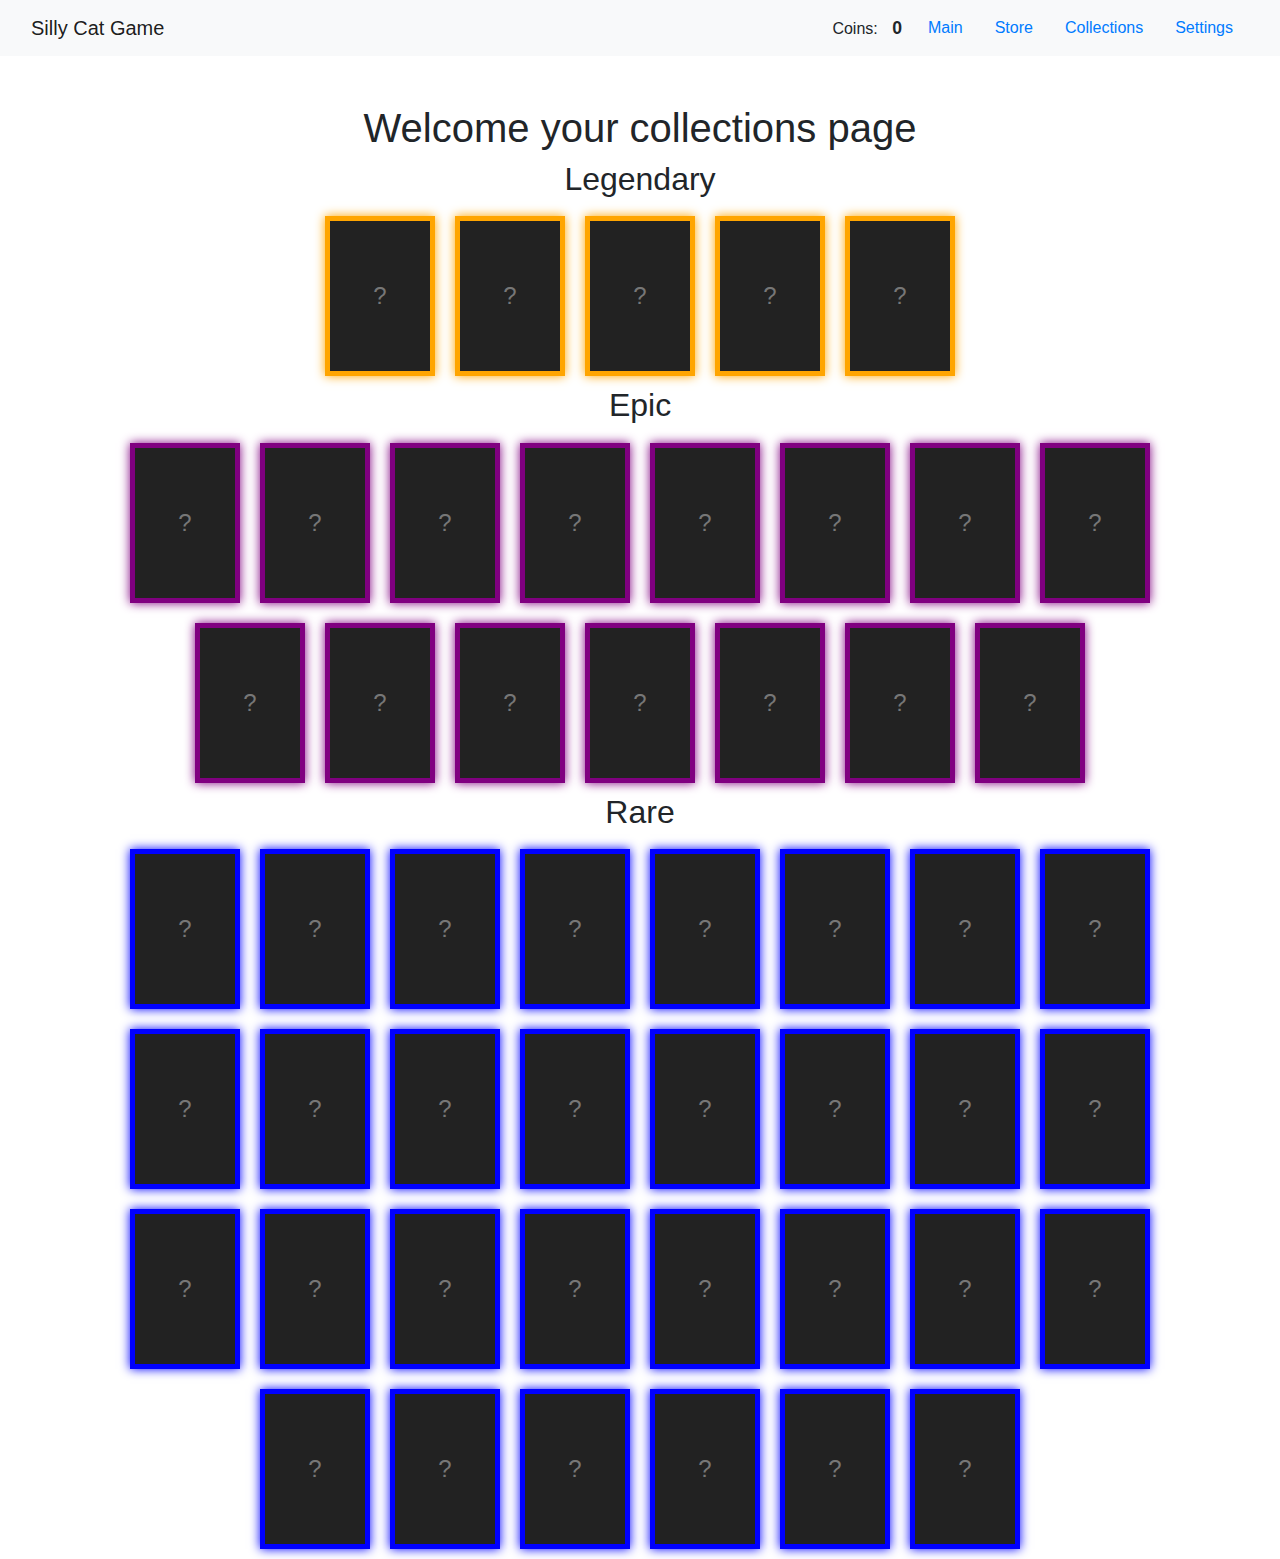
<file: collections.html>
<!DOCTYPE html>
<html lang="en">
<head>
    <meta charset="UTF-8">
    <meta name="viewport" content="width=device-width, initial-scale=1.0">
    <title>Your Cat Collection</title>
    <link href="https://stackpath.bootstrapcdn.com/bootstrap/4.5.2/css/bootstrap.min.css" rel="stylesheet">
    <link rel="stylesheet" href="styles.css">
</head>
<body>
    <!-- Main Navbar -->
    <nav class="navbar navbar-expand-lg navbar-light bg-light">
        <div class="container-fluid">
            <a class="navbar-brand" href="#">Silly Cat Game</a>
            <div class="d-flex align-items-center"> <!-- Align the coin counter with navbar items -->
                <!-- Make the coin counter look better -->
                <span class="me-3">Coins: <span id="coin-counter">0</span></span>
                <a class="nav-link" href="index.html">Main</a>
                <a class="nav-link" href="gacha.html">Store</a>
                <a class="nav-link" href="collections.html">Collections</a>
                <a class="nav-link" href="settings.html">Settings</a>
            </div>
        </div>
    </nav>

    <div class="container text-center mt-5">
        <h1>Welcome your collections page</h1>
        <h2>Legendary</h2>
        <div id="legendary-collection" class="collection-section"></div>
        <h2>Epic</h2>
        <div id="epic-collection" class="collection-section"></div>
        <h2>Rare</h2>
        <div id="rare-collection" class="collection-section"></div>

    </div>
    
    <div id="card-modal" class="modal" style="display:none;">
        <div class="modal-content">
            <span class="close">&times;</span>
            <div id="modal-body"></div>
        </div>
    </div>

    <script src="script.js"></script>
</body>
</html>
</file>
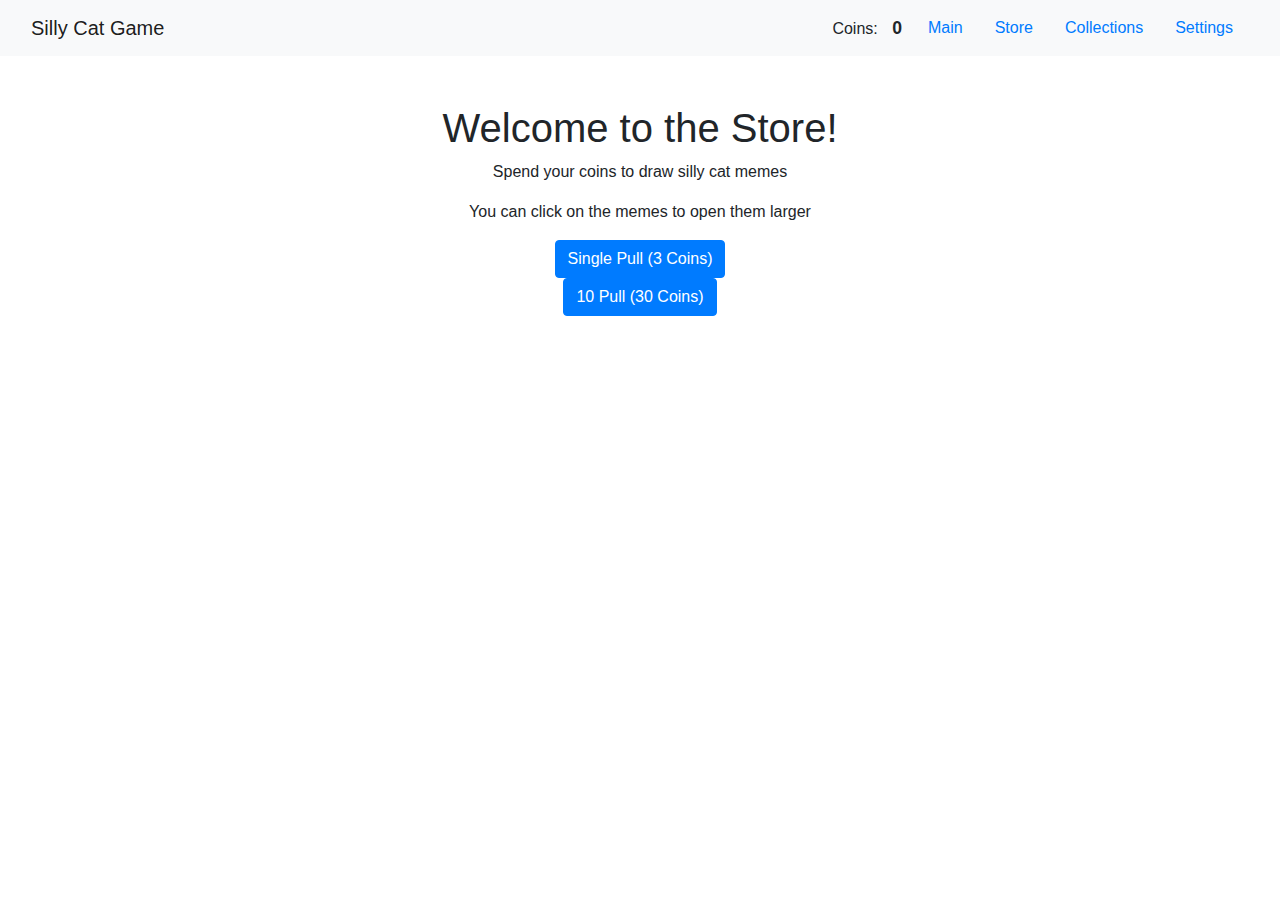
<file: gacha.html>
<!DOCTYPE html>
<html lang="en">
<head>
    <meta charset="UTF-8">
    <meta name="viewport" content="width=device-width, initial-scale=1.0">
    <title>Store - Draw Cards</title>
    <link href="https://stackpath.bootstrapcdn.com/bootstrap/4.5.2/css/bootstrap.min.css" rel="stylesheet">
    <link rel="stylesheet" href="styles.css">
</head>
<body>
    <!-- Main Navbar -->
    <nav class="navbar navbar-expand-lg navbar-light bg-light">
        <div class="container-fluid">
            <a class="navbar-brand" href="#">Silly Cat Game</a>
            <div class="d-flex align-items-center"> <!-- Align the coin counter with navbar items -->
                <!-- Make the coin counter look better -->
                <span class="me-3">Coins: <span id="coin-counter">0</span></span>
                <a class="nav-link" href="index.html">Main</a>
                <a class="nav-link" href="gacha.html">Store</a>
                <a class="nav-link" href="collections.html">Collections</a>
                <a class="nav-link" href="settings.html">Settings</a>
            </div>
        </div>
    </nav>

    <!-- Gacha Content - Centered -->
    <div class="container mt-5">
        <div class="gacha-wrapper">
            <h1>Welcome to the Store!</h1>
            <p>Spend your coins to draw silly cat memes</p>
            <p>You can click on the memes to open them larger</p>
            
            <button id="pull-single" class="btn btn-primary">Single Pull (3 Coins)</button>
            <button id="pull-10" class="btn btn-primary">10 Pull (30 Coins)</button>
    
            <div id="card-container" class="card-container mt-4"></div>
        </div>
    </div>

    <div class="button-placeholder"></div>

    <div id="card-modal" class="modal" style="display:none;">
        <div class="modal-content">
            <span class="close">&times;</span>
            <div id="modal-body"></div>
        </div>
    </div>

    <script src="script.js"></script>
</body>
</html>
</file>
<file: styles.css>
body {
    font-family: Arial, sans-serif;
}

#coin-counter {
    font-weight: bold;         /* Makes the counter bold */
    font-size: 1.1rem;         /* Slightly larger text */
    padding: 5px 10px;         /* Adds padding for spacing */
    background-color: #f8f9fa; /* Light background color */
    border-radius: 5px;        /* Rounded corners */
}

.gacha-wrapper {
    display: flex;
    flex-direction: column;
    align-items: center; /* Center both the cards and buttons */
    justify-content: center;
    text-align: center;
}

.card-container {
    display: flex;
    flex-wrap: wrap; /* Allow cards to wrap to the next row */
    justify-content: center; /* Ensure the cards are centered */
    gap: 10px;
    margin-bottom: 20px;
}


.card {
    width: 110px;
    height: 160px;
    background-color: lightgray;
    margin: 10px;
    display: flex;
    justify-content: center;
    align-items: center;
    cursor: pointer;
    transition: transform 0.2s;
}

.card.flipped {
    transform: rotateY(360deg);
}

.card-back {
    padding-top: 50%;
    color: white;
    display: flex;
    align-items: center;
    justify-content: center;
    text-emphasis-color: red;
}

.card.legendary {
    border: 5px solid orange;
    box-shadow: 0 0 10px orange;
}

.card.epic {
    border: 5px solid purple;
    box-shadow: 0 0 10px purple;
}

.card.rare {
    border: 5px solid blue;
    box-shadow: 0 0 10px blue;
}

.card img,
.card video {
    max-width: 90px;
    max-height: 134px;
    object-fit: contain;
    justify-content: center;
    align-items: center;
    display: block;
    margin: auto; /* Ensures proper centering inside the card */
}

.card.flipped {
    background-color: #222;
    border: none;
}

/* Style for the collection cards */
.collection-section {
    display: flex;
    justify-content: center;  /* Center the entire row */
    flex-wrap: wrap;          /* Ensure cards wrap in rows */

}

.collection-card {
    border: 2px solid #444;
    width: 110px;
    height: 160px;
    display: flex;
    align-items: center;
    justify-content: center;
    background-color: #222;
    position: relative;
    margin: 10px;
    text-align: center;  /* Center individual cards */
}

.collection-card img,
.collection-card video {
    max-width: 90px;
    max-height: 134px;
    align-items: center;
    justify-content: center;
    object-fit: contain;
    display: block;
    margin: auto; /* Ensures proper centering inside the card */
}

.missing-card {
    color: #777;
    font-size: 1.5rem;
}

.count {
    position: absolute;
    bottom: 5px;
    right: 5px;
    background-color: rgba(0, 0, 0, 0.6);
    color: white;
    padding: 2px 5px;
    border-radius: 5px;
    font-size: 0.9rem;
}

/* Modal container */
.modal {
    display: none;
    position: fixed;
    z-index: 1000;
    left: 0;
    top: 0;
    width: 100%;
    height: 100%;
    overflow: auto;
    background-color: rgba(0, 0, 0, 0.8);
    justify-content: center;
    align-items: center;
}

/* Modal content */
.modal-content {
    background-color: #fff;
    padding: 20px;
    border-radius: 10px;
    max-width: 70vw;      /* Make sure it doesn't overflow width */
    max-height: 80vh;     /* Constrain to 80% of the viewport height */
    object-fit: contain;
    text-align: center;
    overflow: hidden;        /* Prevents content overflow */
    display: flex;
    align-items: center;
    justify-content: center;
}

.modal-content img,
.modal-content video {
    max-width: 65vw;
    max-height: 75vh;
    justify-content: center;
    align-items: center;
}

/* Close button */
.close {
    color: #aaa;
    position: absolute;
    top: 10px;
    right: 25px;
    font-size: 35px;
    font-weight: bold;
    cursor: pointer;
}

.new-label {
    position: absolute;
    bottom: 10px;
    right: 10px;
    background-color: red;
    color: white;
    padding: 5px 10px;
    border-radius: 5px;
    font-size: 14px;
    font-weight: bold;
}

.card.flipped.legendary {
    border: 5px solid orange;
    box-shadow: 0 0 10px orange;
}

.card.flipped.epic {
    border: 5px solid purple;
    box-shadow: 0 0 10px purple;
}

.card.flipped.rare {
    border: 5px solid blue;
    box-shadow: 0 0 10px blue;
}

.collection-card.legendary {
    border: 5px solid orange;
    box-shadow: 0 0 10px orange;
}

.collection-card.epic {
    border: 5px solid purple;
    box-shadow: 0 0 10px purple;
}

.collection-card.rare {
    border: 5px solid blue;
    box-shadow: 0 0 10px blue;
}

/* Style the play button overlay */
.video-thumbnail {
    position: relative;
    display: inline-block;
    width: 100%;
}

.video-thumbnail img {
    width: 100%;
    justify-content: center;
    align-items: center;
    display: block;
}

.video-thumbnail .play-icon {
    position: absolute;
    top: 50%;
    left: 50%;
    transform: translate(-50%, -50%);
    background-color: rgba(0, 0, 0, 0.5); /* Semi-transparent grey background */
    color: white;
    border-radius: 50%;
    padding: 10px;
    font-size: 24px;
    pointer-events: none; /* Allows clicks to propagate to the card */
}

.button-placeholder {
    height: 40px;       /* Same height as the buttons */
    margin: 10px 0;     /* Same margin as the buttons */
    visibility: hidden; /* Make them invisible but still occupy space */
}
</file>
